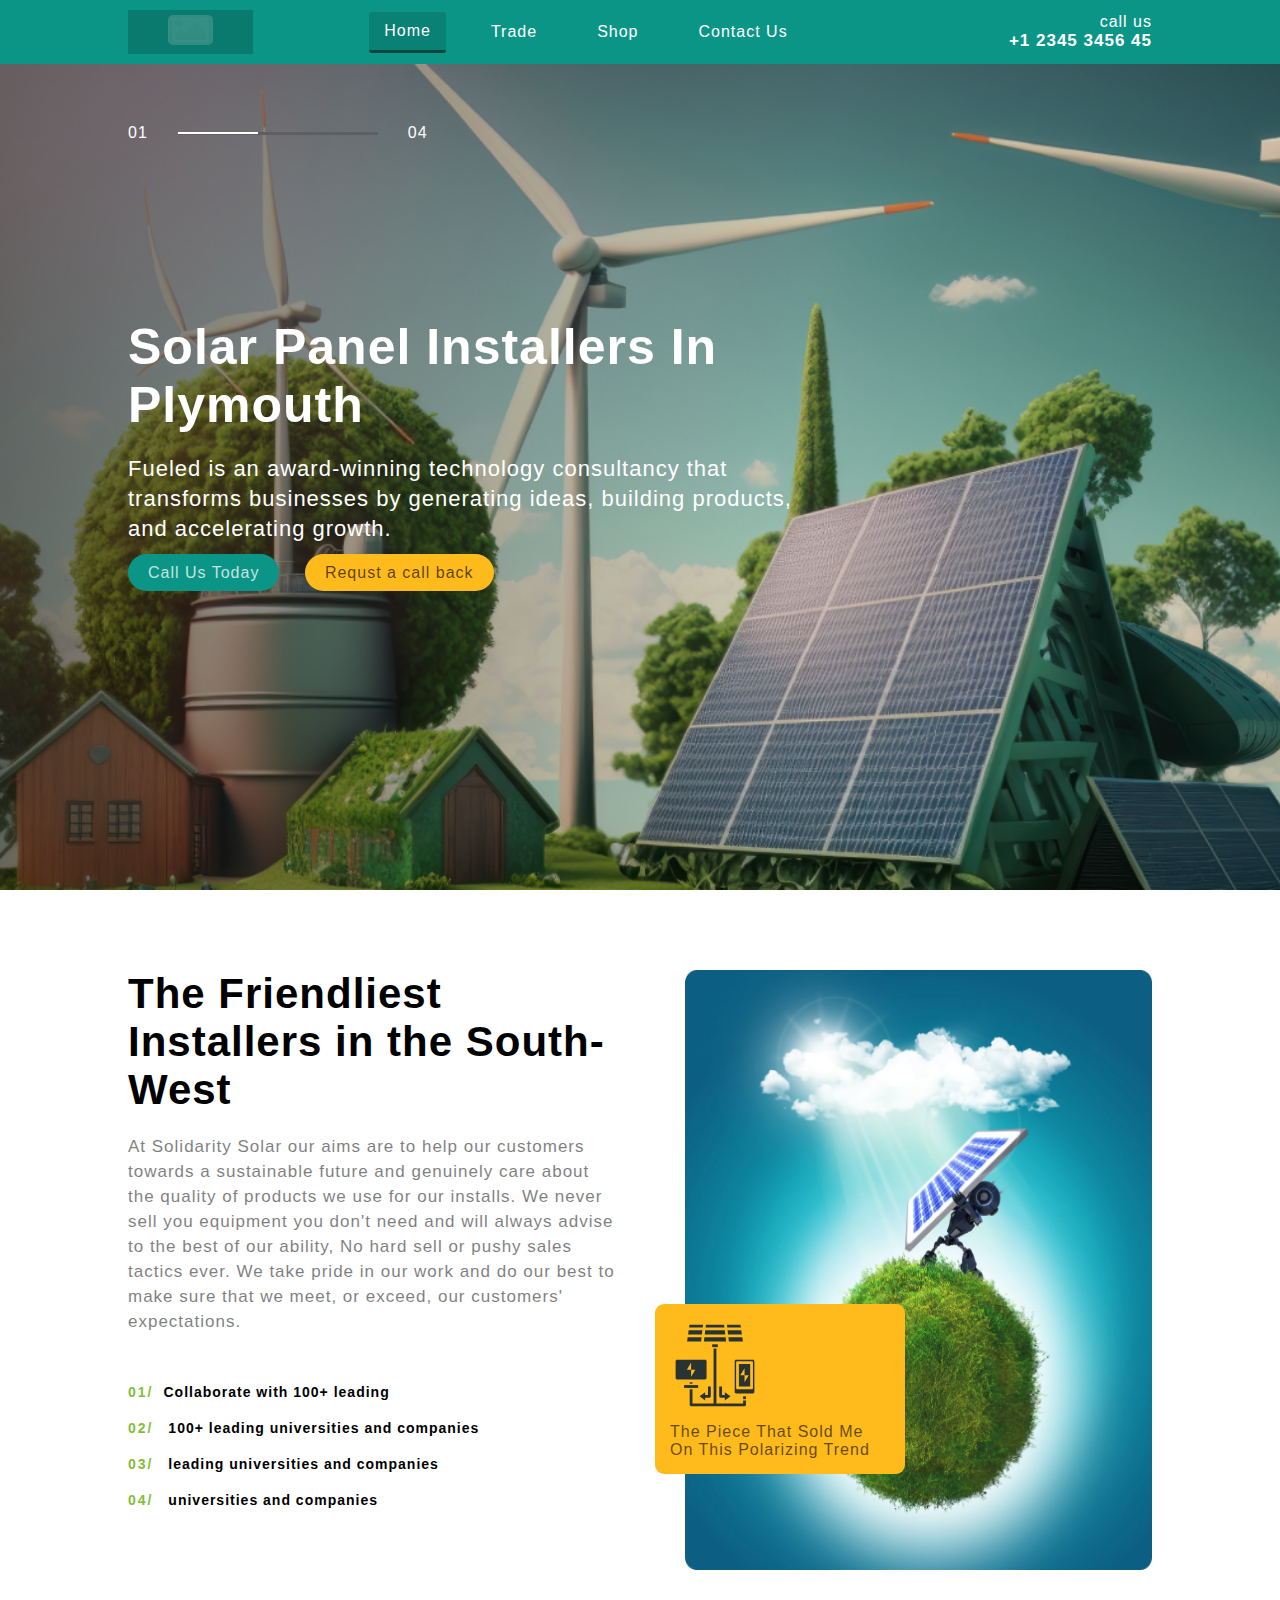
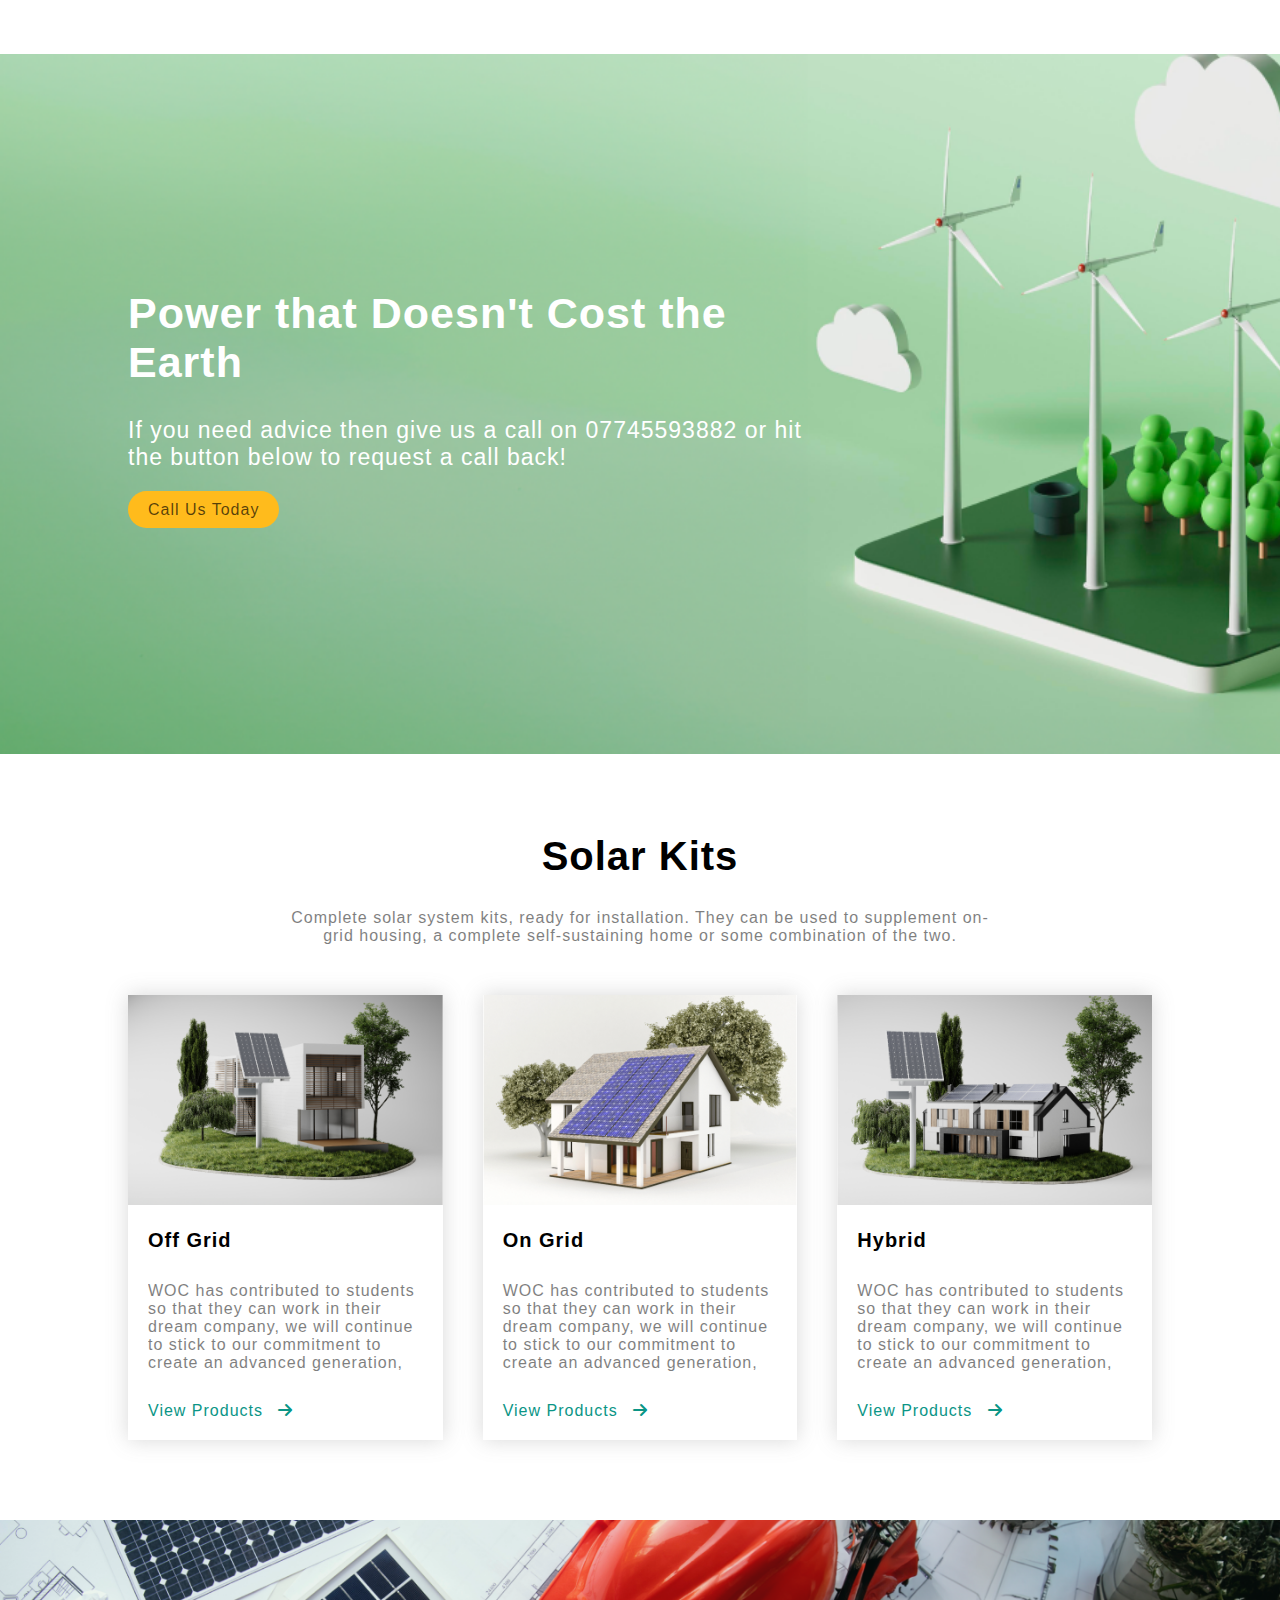
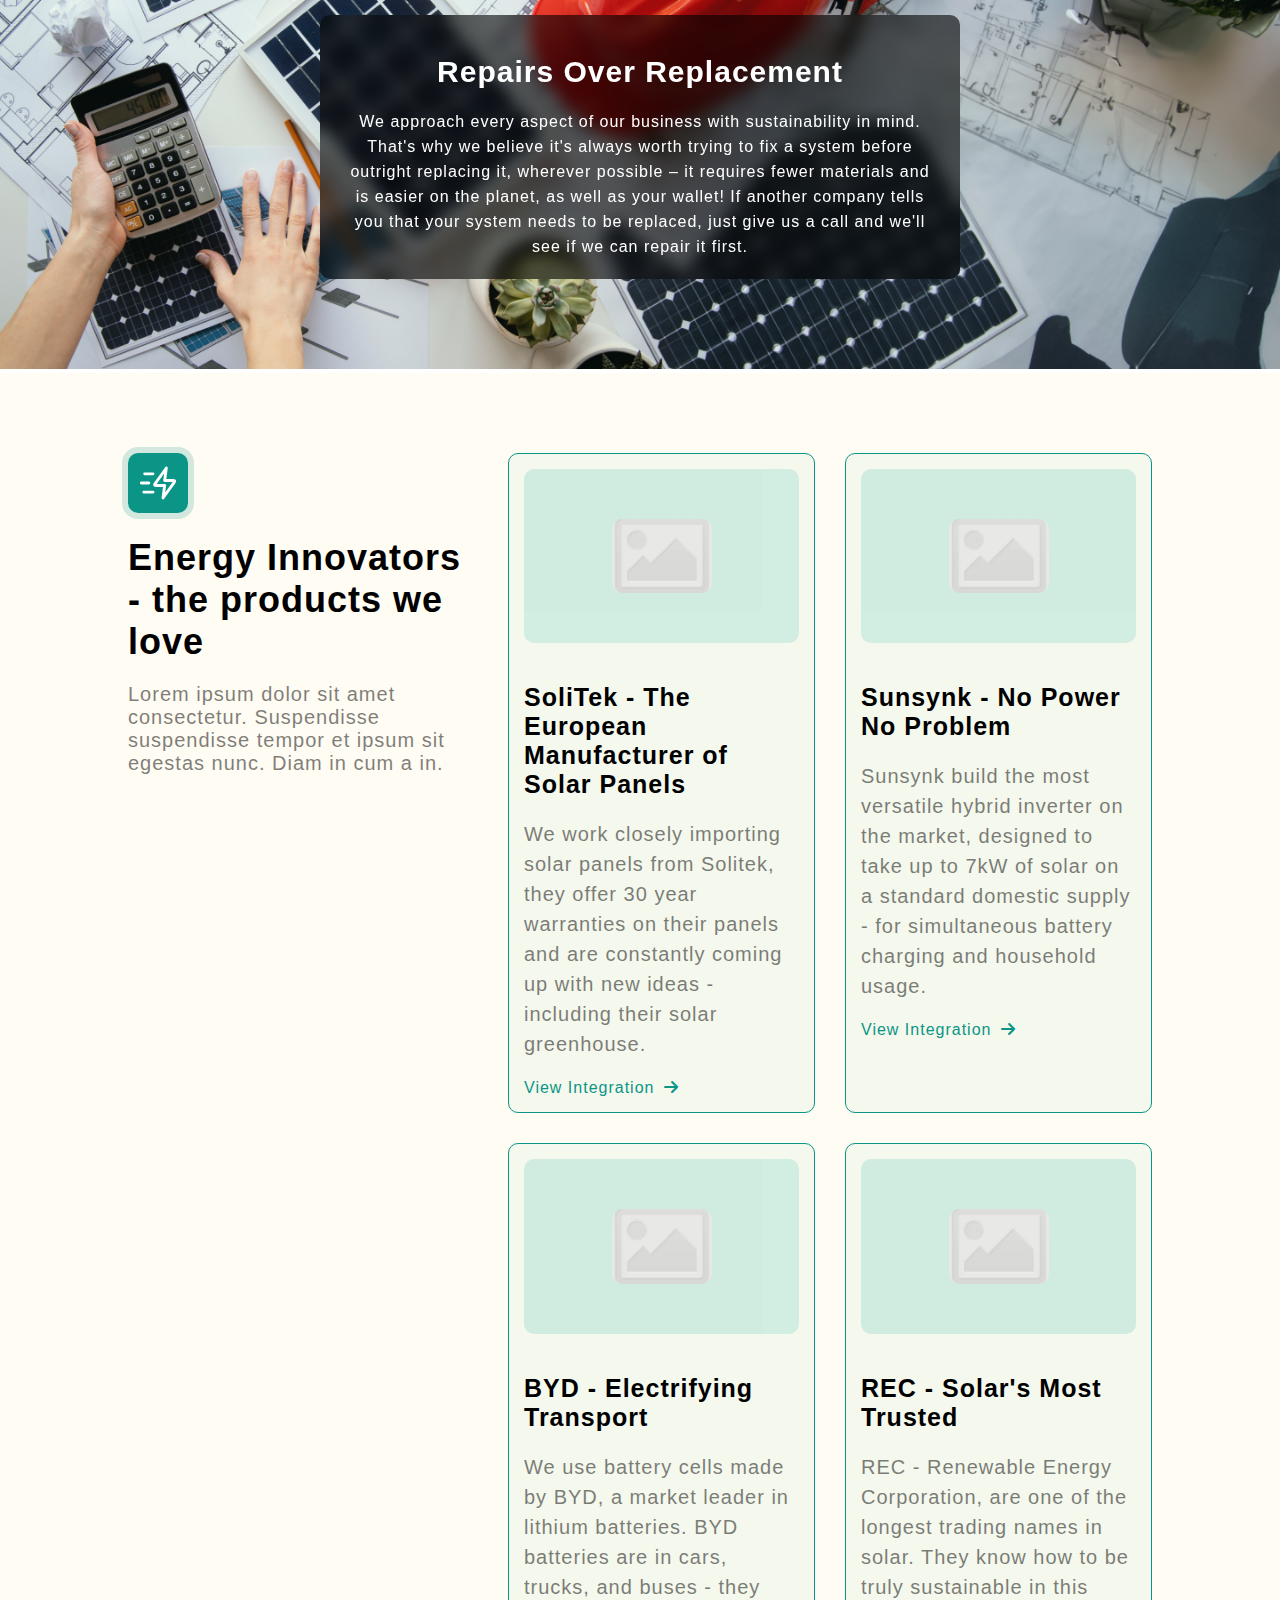
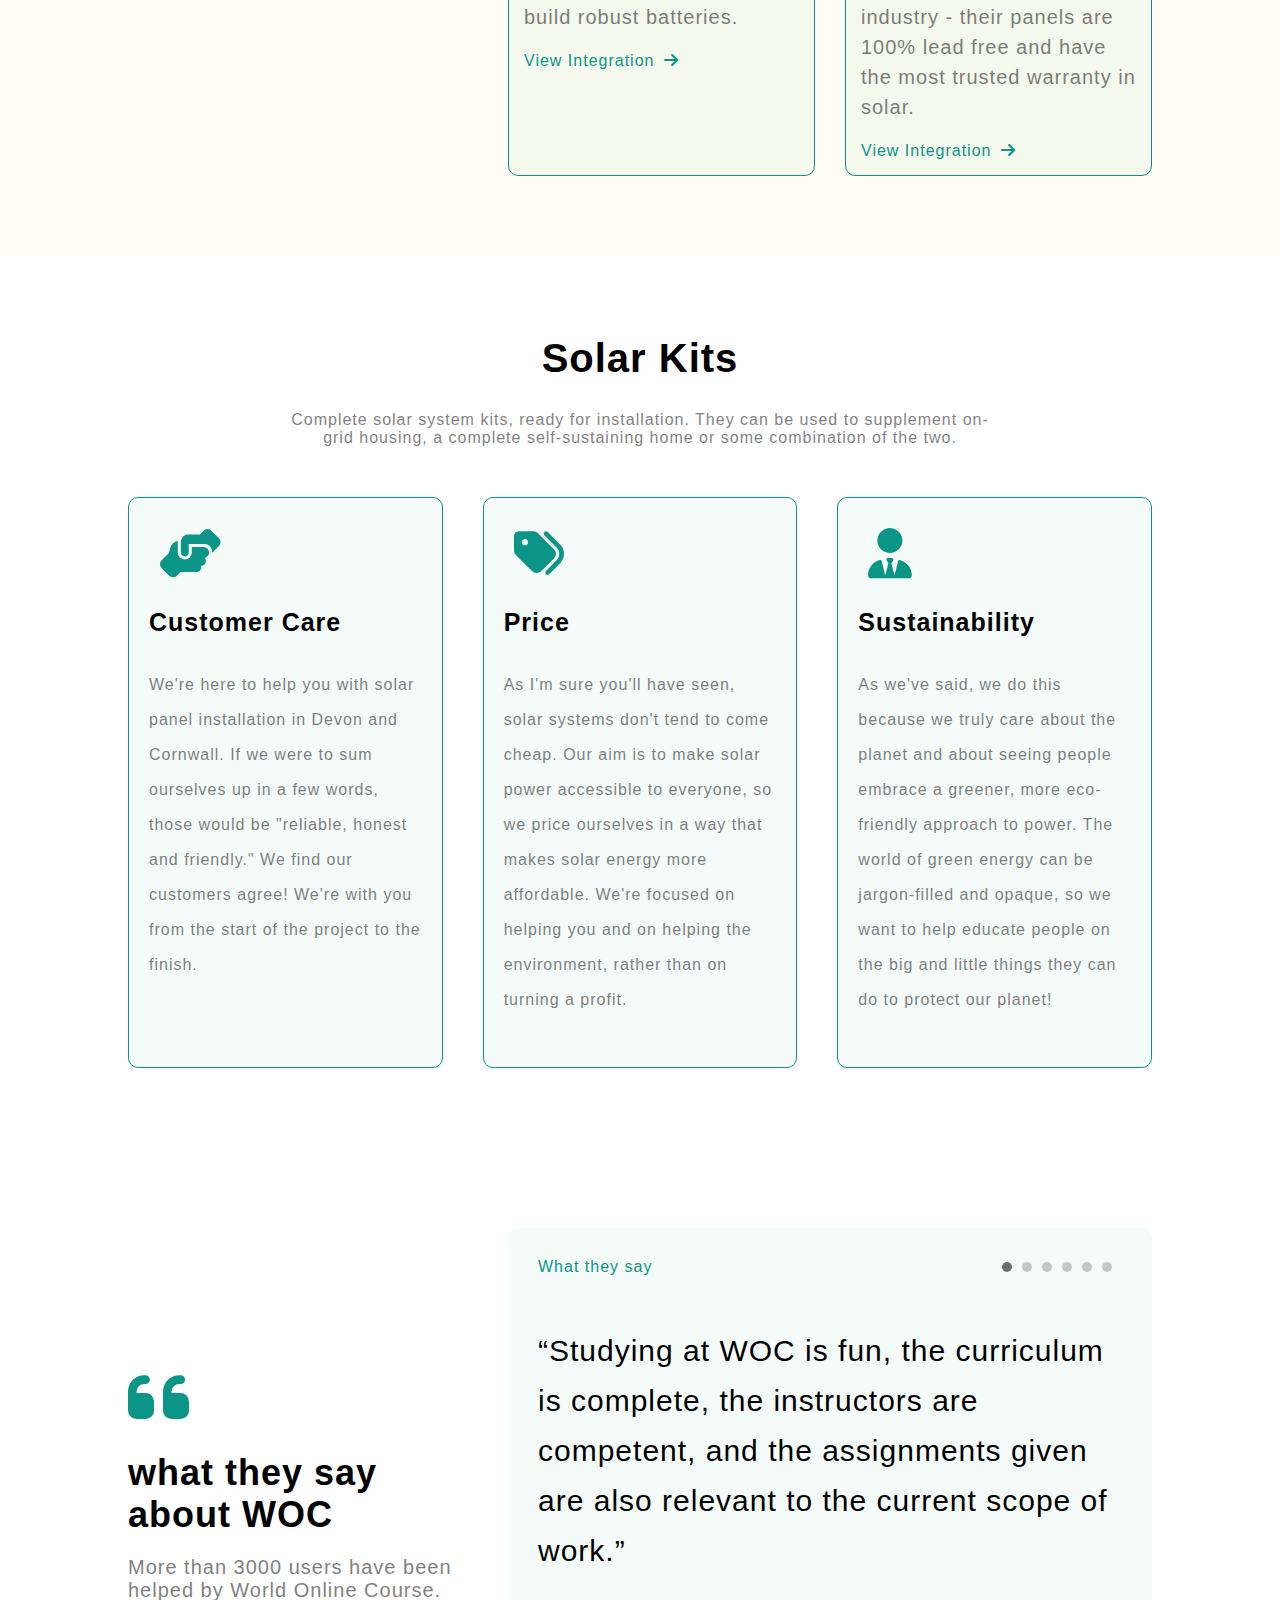
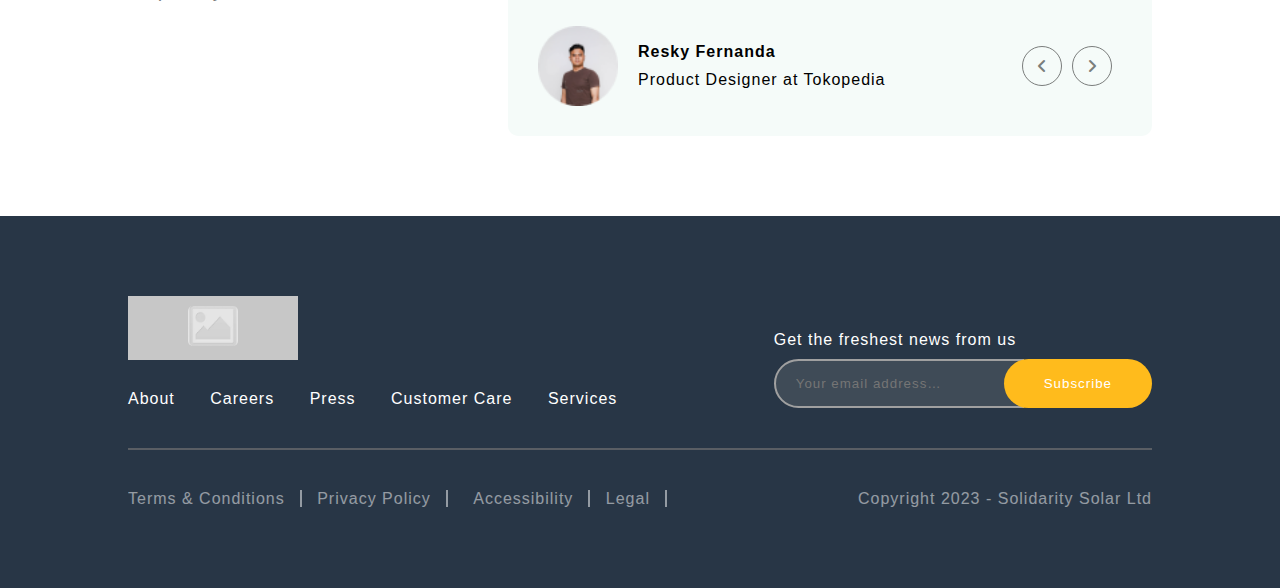
<file: index.html>
<!DOCTYPE html>
<html lang="en">

<head>
    <meta charset="UTF-8">
    <meta name="viewport" content="width=device-width, initial-scale=1.0">
    <title>Document</title>
    <link rel="stylesheet" href="css/all.min.css">
    <link rel="stylesheet" href="css/style.css">
</head>

<body>
    <!-- start header -->
    <header>
        <div class="container">
            <nav>
                <div class="nav-img"><img src="images/image 9.png" alt=""></div>
                <i class="fa-solid fa-bars">
                    <ul class="links">
                        <li class="active"><a href="#home">home</a></li>
                        <li><a href="#trade">trade</a></li>
                        <li><a href="#solar">shop</a></li>
                        <li><a href="#contact">contact us</a></li>
                    </ul>
                </i>
                <ul class="links">
                    <li class="active"><a href="#home">home</a></li>
                    <li><a href="#trade">trade</a></li>
                    <li><a href="#solar">shop</a></li>
                    <li><a href="#contact">contact us</a></li>
                </ul>
                <div class="nav-text">
                    <p>call us</p>
                    <h4>+1 2345 3456 45</h4>
                </div>
            </nav>
        </div>
    </header>
    <!-- end header -->
    <!-- start home -->
    <section id="home" class="home">
        <div class="container">
            <div class="home-spans">
                <span>01</span>
                <span><span></span></span>
                <span>04</span>
            </div>
            <div class="home-text">
                <h2>Solar Panel Installers In Plymouth</h2>
                <p>Fueled is an award-winning technology consultancy that transforms businesses by generating ideas, building products, and accelerating growth.</p>
                <div class="home-btn">
                    <a href="">Call Us Today</a>
                    <a href="">Requst a call back</a>
                </div>
            </div>
        </div>
    </section>
    <!-- end home -->
    <!-- start about -->
    <section id="trade" class="about section">
        <div class="container">
            <div class="about-container">
                <div class="about-text">
                    <h1>The Friendliest Installers in the South-West</h1>
                    <p>At Solidarity Solar our aims are to help our customers towards a sustainable future and genuinely care about the quality of products we use for our installs. We never sell you equipment you don't need and will always advise to the
                        best of our ability, No hard sell or pushy sales tactics ever. We take pride in our work and do our best to make sure that we meet, or exceed, our customers' expectations.</p>
                    <div class="about-leanding">
                        <div><span>01/</span>Collaborate with 100+ leading</div>
                        <div><span>02/</span> 100+ leading universities and companies</div>
                        <div><span>03/</span> leading universities and companies</div>
                        <div><span>04/</span> universities and companies</div>
                    </div>
                </div>
                <div class="about-images">
                    <div class="image-rectangle"><img src="images/Rectangle 30.png" alt=""></div>
                    <div class="svg-about">
                        <svg width="90" height="90" viewBox="0 0 90 90" fill="none" xmlns="http://www.w3.org/2000/svg">
                            <path d="M68.9062 67.5H80.1562V45H68.9062V67.5ZM74.5312 49.2188V56.25H78.75L74.5312 63.2812V56.25H70.3125L74.5312 49.2188Z" fill="#2A3334"/>
                            <path d="M75.9375 77.3438H73.125V80.1562H75.9375V77.3438Z" fill="#2A3334"/>
                            <path d="M82.9688 40.7812H66.0938C65.7208 40.7812 65.3631 40.9294 65.0994 41.1931C64.8357 41.4569 64.6875 41.8145 64.6875 42.1875V73.125C64.6875 73.498 64.8357 73.8556 65.0994 74.1194C65.3631 74.3831 65.7208 74.5312 66.0938 74.5312H82.9688C83.3417 74.5312 83.6994 74.3831 83.9631 74.1194C84.2268 73.8556 84.375 73.498 84.375 73.125V42.1875C84.375 41.8145 84.2268 41.4569 83.9631 41.1931C83.6994 40.9294 83.3417 40.7812 82.9688 40.7812ZM82.9688 68.9062C82.9688 69.2792 82.8206 69.6369 82.5569 69.9006C82.2931 70.1643 81.9355 70.3125 81.5625 70.3125H67.5C67.127 70.3125 66.7694 70.1643 66.5056 69.9006C66.2419 69.6369 66.0938 69.2792 66.0938 68.9062V43.5938C66.0938 43.2208 66.2419 42.8631 66.5056 42.5994C66.7694 42.3357 67.127 42.1875 67.5 42.1875H81.5625C81.9355 42.1875 82.2931 42.3357 82.5569 42.5994C82.8206 42.8631 82.9688 43.2208 82.9688 43.5938V68.9062ZM36.5625 59.0625V42.1875C36.5625 41.8145 36.4143 41.4569 36.1506 41.1931C35.8869 40.9294 35.5292 40.7812 35.1562 40.7812H7.03125C6.65829 40.7812 6.3006 40.9294 6.03688 41.1931C5.77316 41.4569 5.625 41.8145 5.625 42.1875V59.0625C5.625 59.4355 5.77316 59.7931 6.03688 60.0569C6.3006 60.3206 6.65829 60.4688 7.03125 60.4688H35.1562C35.5292 60.4688 35.8869 60.3206 36.1506 60.0569C36.4143 59.7931 36.5625 59.4355 36.5625 59.0625ZM21.0938 57.6562V50.625H16.875L21.0938 43.5938V50.625H25.3125L21.0938 57.6562Z" fill="#2A3334"/>
                            <path d="M22.5 63.2812H19.6875V64.6875H22.5V63.2812Z" fill="#2A3334"/>
                            <path d="M58.0922 15.4688H71.9016L71.2969 11.25H57.5859L58.0922 15.4688Z" fill="#2A3334"/>
                            <path d="M54.7594 11.25H35.2406L34.7484 15.4688H55.2516L54.7594 11.25Z" fill="#2A3334"/>
                            <path d="M58.9078 22.5H72.9141L72.3094 18.2812H58.4156L58.9078 22.5Z" fill="#2A3334"/>
                            <path d="M70.9031 8.4375L70.4953 5.625H56.9391L57.2625 8.4375H70.9031Z" fill="#2A3334"/>
                            <path d="M54.0984 5.625H35.9016L35.5641 8.4375H54.4359L54.0984 5.625Z" fill="#2A3334"/>
                            <path d="M31.5844 18.2812H17.6906L17.0859 22.5H31.0922L31.5844 18.2812Z" fill="#2A3334"/>
                            <path d="M32.4141 11.25H18.7031L18.0984 15.4688H31.9078L32.4141 11.25Z" fill="#2A3334"/>
                            <path d="M33.0609 5.625H19.5047L19.0969 8.4375H32.7375L33.0609 5.625Z" fill="#2A3334"/>
                            <path d="M55.5891 18.2812H34.4109L33.9188 22.5H56.0813L55.5891 18.2812Z" fill="#2A3334"/>
                            <path d="M47.8125 25.3125H42.1875V28.125H47.8125V25.3125Z" fill="#2A3334"/>
                            <path d="M60.4688 77.3438L54.8438 73.125V75.9375H52.0312V67.5H49.2188V77.3438C49.2188 77.7167 49.3669 78.0744 49.6306 78.3381C49.8944 78.6018 50.252 78.75 50.625 78.75H54.8438V81.5625L60.4688 77.3438ZM29.5312 77.3438L35.1562 81.5625V78.75H39.375C39.748 78.75 40.1056 78.6018 40.3694 78.3381C40.6331 78.0744 40.7812 77.7167 40.7812 77.3438V67.5H37.9688V75.9375H35.1562V73.125L29.5312 77.3438Z" fill="#2A3334"/>
                            <path d="M28.125 66.0938H14.0625V68.9062H28.125V66.0938Z" fill="#2A3334"/>
                            <path d="M73.125 84.375H46.4062V29.5312H43.5938V84.375H22.5V70.3125H19.6875V85.7812C19.6875 86.1542 19.8357 86.5119 20.0994 86.7756C20.3631 87.0393 20.7208 87.1875 21.0938 87.1875H74.5312C74.9042 87.1875 75.2619 87.0393 75.5256 86.7756C75.7893 86.5119 75.9375 86.1542 75.9375 85.7812V81.5625H73.125V84.375Z" fill="#2A3334"/>
                            </svg>
                        <p>The Piece That Sold Me On This Polarizing Trend</p>
                    </div>
                </div>
            </div>
        </div>
    </section>
    <!-- end about -->
    <!-- start solar -->
    <section id="solar" class="solar section">
        <div class=" container">
            <div class="solar-cont">
                <div class="solar-text">
                    <h2>Power that Doesn't Cost the Earth</h2>
                    <p>If you need advice then give us a call on 07745593882 or hit the button below to request a call back!</p>
                    <div class="solar-btn">
                        <a href="">Call Us Today</a>
                    </div>
                </div>
            </div>
        </div>
    </section>
    <!-- ########## -->
    <section class="kits section">
        <div class=" container">
            <div class="title">
                <h1>Solar Kits</h1>
                <p>Complete solar system kits, ready for installation. They can be used to supplement on-grid housing, a complete self-sustaining home or some combination of the two.</p>
            </div>
            <div class="kits-card">
                <div class="card">
                    <img src="images/solar-panels-meadow 2 (2).png" alt="">
                    <div class="text-card">
                        <strong>Off Grid</strong>
                        <p>WOC has contributed to students so that they can work in their dream company, we will continue to stick to our commitment to create an advanced generation,</p>
                        <a href="">View Products <i class="fa-solid fa-arrow-right"></i></a>
                    </div>
                </div>
                <div class="card">
                    <img src="images/solar-panels-meadow 2 (1).png" alt="">
                    <div class="text-card">
                        <strong>On Grid</strong>
                        <p>WOC has contributed to students so that they can work in their dream company, we will continue to stick to our commitment to create an advanced generation,</p>
                        <a href="">View Products <i class="fa-solid fa-arrow-right"></i></a>
                    </div>
                </div>
                <div class="card">
                    <img src="images/solar-panels-meadow 2.png" alt="">
                    <div class="text-card">
                        <strong>Hybrid</strong>
                        <p>WOC has contributed to students so that they can work in their dream company, we will continue to stick to our commitment to create an advanced generation,</p>
                        <a href="">View Products <i class="fa-solid fa-arrow-right"></i></a>
                    </div>
                </div>
            </div>
        </div>
    </section>
    <!-- ######### -->
    <section class="replacement">
        <img src="images/8116 1 (1).png" alt="">
        <div class="solar-replacement">
            <h3>Repairs Over Replacement</h3>
            <p>We approach every aspect of our business with sustainability in mind. That's why we believe it's always worth trying to fix a system before outright replacing it, wherever possible – it requires fewer materials and is easier on the planet,
                as well as your wallet! If another company tells you that your system needs to be replaced, just give us a call and we'll see if we can repair it first.</p>
        </div>
    </section>
    <!-- ######## -->
    <section class="product section">
        <div class=" container">
            <div class="kits-product">
                <div class="energy">
                    <svg width="28" height="28" viewBox="0 0 28 28" fill="none" xmlns="http://www.w3.org/2000/svg">
                        <path d="M10.5 20.4167H4.08331M7.58331 14H2.33331M10.5 7.58333H4.66665M19.8333 3.5L12.1375 14.2742C11.7968 14.7511 11.6265 14.9895 11.6339 15.1883C11.6403 15.3614 11.7233 15.5226 11.8604 15.6285C12.0179 15.75 12.3109 15.75 12.897 15.75H18.6666L17.5 24.5L25.1958 13.7258C25.5364 13.2489 25.7068 13.0105 25.6994 12.8117C25.693 12.6386 25.61 12.4774 25.4729 12.3715C25.3154 12.25 25.0224 12.25 24.4363 12.25H18.6666L19.8333 3.5Z" stroke="white" stroke-width="2" stroke-linecap="round" stroke-linejoin="round"/>
                    </svg>
                    <h4>Energy Innovators - the products we love</h4>
                    <p>Lorem ipsum dolor sit amet consectetur. Suspendisse suspendisse tempor et ipsum sit egestas nunc. Diam in cum a in.</p>
                </div>
                <div class="row">
                    <div class="integration">
                        <div>
                            <img src="images/image 9.png" alt="">
                        </div>
                        <strong>SoliTek - The European Manufacturer of Solar Panels</strong>
                        <p>We work closely importing solar panels from Solitek, they offer 30 year warranties on their panels and are constantly coming up with new ideas - including their solar greenhouse.</p>
                        <a href="">View Integration<i class="fa-solid fa-arrow-right"></i></a>
                    </div>
                    <div class="integration">
                        <div>
                            <img src="images/image 9.png" alt="">
                        </div>
                        <strong>Sunsynk - No Power No Problem</strong>
                        <p>Sunsynk build the most versatile hybrid inverter on the market, designed to take up to 7kW of solar on a standard domestic supply - for simultaneous battery charging and household usage.</p>
                        <a href="">View Integration<i class="fa-solid fa-arrow-right"></i></a>
                    </div>
                    <div class="integration">
                        <div>
                            <img src="images/image 9.png" alt="">
                        </div>
                        <strong>BYD - Electrifying Transport</strong>
                        <p>We use battery cells made by BYD, a market leader in lithium batteries. BYD batteries are in cars, trucks, and buses - they build robust batteries.</p>
                        <a href="">View Integration<i class="fa-solid fa-arrow-right"></i></a>
                    </div>
                    <div class="integration">
                        <div>
                            <img src="images/image 9.png" alt="">
                        </div>
                        <strong>REC - Solar's Most Trusted</strong>
                        <p>REC - Renewable Energy Corporation, are one of the longest trading names in solar. They know how to be truly sustainable in this industry - their panels are 100% lead free and have the most trusted warranty in solar.</p>
                        <a href="">View Integration<i class="fa-solid fa-arrow-right"></i></a>
                    </div>
                </div>
            </div>
        </div>
    </section>
    <!-- end solar -->
    <!-- start values -->
    <section id="values" class="values section">
        <div class=" container ">
            <div class="title">
                <h1>Solar Kits</h1>
                <p>Complete solar system kits, ready for installation. They can be used to supplement on-grid housing, a complete self-sustaining home or some combination of the two.</p>
            </div>
            <div class="kits-card">
                <div class="card color-card">
                    <i class="fa-solid fa-handshake-angle"></i>
                    <div class="text-card">
                        <strong>Customer Care</strong>
                        <p>We're here to help you with solar panel installation in Devon and Cornwall. If we were to sum ourselves up in a few words, those would be "reliable, honest and friendly." We find our customers agree! We're with you from the start
                            of the project to the finish.</p>
                    </div>
                </div>
                <div class="card color-card">
                    <i class="fa-solid fa-tags"></i>
                    <div class="text-card">
                        <strong>Price</strong>
                        <p>As I'm sure you'll have seen, solar systems don't tend to come cheap. Our aim is to make solar power accessible to everyone, so we price ourselves in a way that makes solar energy more affordable. We're focused on helping you and
                            on helping the environment, rather than on turning a profit.</p>
                    </div>
                </div>
                <div class="card color-card">
                    <i class="fa-solid fa-user-tie"></i>
                    <div class="text-card">
                        <strong>Sustainability</strong>
                        <p>As we've said, we do this because we truly care about the planet and about seeing people embrace a greener, more eco-friendly approach to power. The world of green energy can be jargon-filled and opaque, so we want to help educate
                            people on the big and little things they can do to protect our planet!</p>
                    </div>
                </div>
            </div>
        </div>
    </section>
    <!-- ############ -->
    <section class=" section">
        <div class=" container">
            <div class="kits-product values">
                <div class="energy course">
                    <i class="fa-solid fa-quote-left"></i>
                    <h4>what they say about WOC</h4>
                    <p>More than 3000 users have been helped by World Online Course.</p>
                </div>
                <div class="row-about">
                    <div class="competent">
                        <div class="competent-say">
                            <p>What they say</p>
                            <div>
                                <span></span>
                                <span></span>
                                <span></span>
                                <span></span>
                                <span></span>
                                <span></span>
                            </div>
                        </div>
                        <p>“Studying at WOC is fun, the curriculum is complete, the instructors are competent, and the assignments given are also relevant to the current scope of work.”</p>
                        <div class="competent-product">
                            <div>
                                <img src="images/EDITED-27 - Copy 1.png" alt="">
                                <div>
                                    <strong>Resky Fernanda</strong>
                                    <p>Product Designer at Tokopedia</p>
                                </div>
                            </div>
                            <div>
                                <i class="fa-solid fa-angle-left"></i>
                                <i class="fa-solid fa-angle-right"></i>
                            </div>
                        </div>
                    </div>
                </div>
            </div>
        </div>
    </section>
    <!-- end values -->
    <!-- start footer -->
    <footer id="contact" class="contact section">
        <div class="container">
            <div class="contact-forms">
                <div class="contact-nav">
                    <div>
                        <img src="images/image 9.png" alt="">
                    </div>
                    <div>
                        <a href="#">About</a>
                        <a href="#">Careers</a>
                        <a href="#">Press</a>
                        <a href="#">Customer Care</a>
                        <a href="#">Services</a>
                    </div>
                </div>
                <form action="">
                    <p>Get the freshest news from us</p>
                    <div>
                        <input type="email" placeholder="Your email address…">
                        <input type="submit" value="Subscribe">
                    </div>
                </form>
            </div>
            <div class="footer">
                <div class="link">
                    <span>Terms & Conditions</span>
                    <span>Privacy Policy</span>
                    <span>Accessibility</span>
                    <span>Legal</span>
                </div>
                <div class="copyright">
                    Copyright 2023 - Solidarity Solar Ltd
                </div>
            </div>
        </div>
    </footer>
    <!-- end footer -->
</body>

</html>
</file>
<file: css/style.css>
/* start Global */
    
    * {
        padding: 0;
        margin: 0;
        box-sizing: border-box;
        font-family: Inter, sans-serif;
        letter-spacing: 1px;
    }
    
     :root {
        --main-color: #0B9586;
        --second-color: #FFBB1C;
    }
    
    html {
        scroll-behavior: smooth;
    }
    
    img {
        width: 100%;
    }
    
    ul {
        list-style: none;
    }
    
    a {
        text-decoration: none;
    }
    
    .container {
        padding: 0 10%;
    }
    
    .section {
        padding: 80px 0;
    }
    /* header */
    
    header {
        background-color: var(--main-color);
        position: sticky;
        top: 0px;
        left: 0px;
        z-index: 1000;
    }
    
    header nav {
        display: flex;
        justify-content: space-between;
        align-items: center;
        padding: 10px 0;
        position: relative;
    }
    
    header nav .nav-img {
        padding: 5px 40px;
        background-color: #0000002e;
    }
    
    header nav .nav-img img {
        opacity: .2;
        width: 45px;
        height: 30px;
        border-radius: 5px;
    }
    
    header nav ul {
        display: flex;
        align-items: center;
    }
    header nav .fa-bars {
        color: #fff;
        font-size: 25px;
        display: none;
        cursor: pointer;
    }
    header nav ul li {
        padding: 10px 15px;
        margin-right: 30px;
        transition: all .5s;
        cursor: pointer;
    }
    
    header nav ul li.active,
    header nav ul li:hover {
        background-color: #00000021;
        border-bottom: 3px solid #1313138e;
        border-radius: 3px;
    }
    
    header nav ul li a {
        color: #fff;
        text-transform: capitalize;
    }
    
    nav .nav-text {
        margin-left: 40px;
        color: #fff;
        padding-left: 20px;
    }
    
    nav .nav-text p {
        text-align: end;
    }
    
    nav .nav-text h4 {
        letter-spacing: 1px;
        font-size: 17px;
    }
    /* home */
    
    .home {
        background: url(../images/solar-panels-meadow\ 1.png);
        height: calc(100vh - 74px);
        background-repeat: no-repeat;
        background-size: cover;
        background-position: center;
    }
    
    .home .home-spans {
        padding: 60px 0 40px ;
        display: flex;
        align-items: center;
        gap: 30px;
    }
    
    .home .home-spans span {
        color: #fff;
    }
    
    .home .home-spans span:nth-child(2) {
        width: 200px;
        height: 3px;
        background-color: #5f5f5f;
        position: relative;
    }
    
    .home .home-spans span:nth-child(2) span {
        width: 40%;
        height: 2px;
        background-color: #fff;
        position: absolute;
    }
    
    .home-text {
        max-width: 700px;
        position: absolute;
        top: 50%;
        left: 10%;
        transform: translateY(-50%);
        color: #fff;
    }
    
    .home .home-text h2 {
        font-size: 50px;
        margin-bottom: 20px;
    }
    
    .home .home-text p {
        line-height: 30px;
        font-size: 22px;
        margin-bottom: 20px;
    }
    
    .home .home-text .home-btn a {
        padding: 10px 20px;
        margin-right: 20px;
        transition: all .4;
    }
    
    .home .home-text .home-btn a:hover {
        opacity: .8;
    }
    
    .home .home-text .home-btn a:first-child {
        background-color: var(--main-color);
        color: #ffffffc4;
        border-radius: 33px;
    }
    
    .home .home-text .home-btn a:last-child {
        background-color: var(--second-color);
        color: #000000a8;
        border-radius: 33px;
    }
    /* about */
    
    .about-container {
        display: grid;
        grid-template-columns: repeat(2, 1fr);
        gap: 50px;
    }
    
    .about-container .about-text h1 {
        font-size: 42px;
        margin-bottom: 20px;
    }
    
    .about-container .about-text p {
        opacity: .5;
        font-size: 17px;
        line-height: 25px;
        margin-bottom: 20px;
    }
    
    .about-container .about-text .about-leanding {
        margin-top: 50px;
    }
    
    .about-container .about-text .about-leanding div {
        margin-bottom: 20px;
        font-size: 14px;
        font-weight: 600;
    }
    
    .about-container .about-text .about-leanding div span {
        color: #84BD3A;
        margin-right: 10px;
        letter-spacing: 2px;
    }
    
    .about-container .about-images {
        margin-left: 20px;
        position: relative;
    }
    
    .about-container .about-images .image-rectangle img {
        height: 600px;
    }
    
    .about-container .about-images .svg-about {
        position: absolute;
        width: 250px;
        background-color: var(--second-color);
        padding: 15px;
        border-radius: 9px;
        bottom: 100px;
        left: -30px;
    }
    
    .about-container .about-images .svg-about p {
        opacity: .6;
        margin-top: 10px;
    }
    /* solar kits */
    
    .solar {
        background-image: url(../images/8116\ 1.png);
        height: 700px;
        background-repeat: no-repeat;
        background-size: cover;
        background-position: center;
        position: relative;
    }
    
    .solar-cont .solar-text {
        max-width: 700px;
        position: absolute;
        top: 50%;
        left: 10%;
        transform: translateY(-50%);
        color: #fff;
    }
    
    .solar-cont .solar-text h2 {
        font-size: 43px;
    }
    
    .solar-cont .solar-text p {
        margin: 30px 0;
        font-size: 23px;
    }
    
    .solar-cont .solar-text a {
        background-color: var(--second-color);
        color: #000000a8;
        border-radius: 33px;
        padding: 10px 20px;
        transition: all .4s;
    }
    
    .solar-cont .solar-text a:hover {
        opacity: .8;
    }
    /* ############# */
    
    .title {
        max-width: 700px;
        text-align: center;
        margin: 0 auto;
    }
    
    .title h1 {
        font-size: 40px;
    }
    
    .title p {
        opacity: .5;
        margin: 30px 0;
    }
    
    .kits-card {
        margin-top: 50px;
        display: grid;
        grid-template-columns: repeat(3, 1fr);
        gap: 40px;
    }
    
    .kits-card .card {
        box-shadow: 0 0 20px #6f6f6f45;
    }
    
    .kits-card .card .text-card {
        padding: 20px;
    }
    
    .kits-card .card .text-card strong {
        font-size: 20px;
    }
    
    .kits-card .card .text-card p {
        opacity: .5;
        margin: 30px 0;
    }
    
    .kits-card .card .text-card a {
        color: var(--main-color);
        transition: all .4s;
    }
    
    .kits-card .card .text-card a:hover {
        color: #0b9585ad;
    }
    
    .kits-card .card .text-card a i {
        margin-left: 10px;
        animation: anim 1s linear infinite;
    }
    
    @keyframes anim {
        0% {
            transform: translateX(0px);
        }
        50% {
            transform: translateX(5px);
        }
        100% {
            transform: translateX(0px);
        }
    }
    /* ############ */
    
    .replacement {
        position: relative;
    }
    
    .replacement .solar-replacement {
        position: absolute;
        top: 50%;
        left: 50%;
        transform: translate(-50%, -50%);
        text-align: center;
        color: #fff;
        padding: 20px 30px;
        border-radius: 10px;
        background-color: #00000096;
        backdrop-filter: blur(8px);
    }
    
    .replacement .solar-replacement h3 {
        font-size: 30px;
        margin-bottom: 20px;
        margin-top: 20px;
    }
    
    .replacement .solar-replacement p {
        line-height: 25px;
        font-size: 16px;
    }
    /* ############## */
    
    .product {
        background: #FFBB1C0D;
    }
    
    .kits-product {
        display: grid;
        grid-template-columns: minmax(250px, 350px) repeat(1, 1fr);
        gap: 30px;
    }
    
    .kits-product .energy svg {
        background-color: var(--main-color);
        width: 60px;
        height: 60px;
        padding: 10px;
        border-radius: 10px;
        outline: 6px solid #0b95852f;
    }
    
    .kits-product .energy h4 {
        font-size: 36px;
        margin: 20px 0;
    }
    
    .kits-product .energy p {
        opacity: .5;
        font-size: 20px;
    }
    
    .kits-product .row {
        display: grid;
        grid-template-columns: repeat(2, 1fr);
        gap: 30px;
    }
    
    .kits-product .row .integration {
        padding: 15px;
        background-color: #3CAB900D;
        border: 1px solid #0B9586;
        border-radius: 10px;
    }
    
    .kits-product .row .integration div {
        padding: 50px;
        background-color: #7bd3c95d;
        border-radius: 10px;
        opacity: .8;
    }
    
    .kits-product .row .integration img {
        width: 100px;
        margin: 0 auto;
        display: block;
        border-radius: 10px;
    }
    
    .kits-product .row .integration strong {
        font-size: 25px;
        margin: 40px 0 20px 0;
        display: block;
    }
    
    .kits-product .row .integration p {
        opacity: .5;
        line-height: 30px;
        margin-bottom: 20px;
        font-size: 20px;
    }
    
    .kits-product .row .integration a {
        color: var(--main-color);
        transition: all .4s;
    }
    
    .kits-product .row .integration a i {
        margin-left: 10px;
        animation: anim 1s linear infinite;
    }
    /* values */
    
    .color-card {
        background-color: #3CAB900D;
        border: 1px solid #0B9586;
        box-shadow: none !important;
        border-radius: 10px;
    }
    
    .color-card i {
        font-size: 50px;
        color: var(--main-color);
        padding: 30px 0px 10px 30px;
    }
    
    .color-card .text-card strong {
        font-size: 25px !important;
    }
    
    .color-card .text-card p {
        line-height: 35px;
    }
    /* ################## */
    
    .kits-product .row-about {
        display: grid;
        grid-template-columns: repeat(1, 1fr);
        gap: 30px;
    }
    
    .course {
        display: flex;
        flex-direction: column;
        justify-content: center;
    }
    
    .energy i {
        color: var(--main-color);
        font-size: 70px;
    }
    
    .kits-product .row-about .competent {
        padding: 30px;
        background-color: #3CAB900D;
        border-radius: 10px;
    }
    
    .kits-product .row-about .competent .competent-say {
        display: flex;
        justify-content: space-between;
        align-items: center;
        margin-bottom: 20px;
    }
    
    .kits-product .row-about .competent .competent-say p {
        color: var(--main-color);
    }
    
    .kits-product .row-about .competent .competent-say div {
        display: flex;
        align-items: center;
    }
    
    .kits-product .row-about .competent .competent-say div span {
        width: 10px;
        height: 10px;
        background-color: #4e4e4e4d;
        margin-right: 10px;
        border-radius: 50%;
    }
    
    .kits-product .row-about .competent .competent-say div span:first-child {
        background-color: #1d1d1da2;
    }
    
    .kits-product .row-about .competent>p {
        font-size: 30px;
        margin: 50px 0;
        line-height: 50px
    }
    
    .kits-product .row-about .competent-product {
        display: flex;
        justify-content: space-between;
        align-items: center;
    }
    
    .kits-product .row-about .competent-product div:first-child {
        display: flex;
        justify-content: center;
        align-items: center;
        gap: 20px;
    }
    
    .kits-product .row-about .competent-product div:first-child img {
        width: 80px;
        height: 80px;
    }
    
    .kits-product .row-about .competent-product div:first-child div {
        display: flex;
        flex-direction: column;
    }
    
    .kits-product .row-about .competent-product div:first-child div p {
        margin-top: 10px;
    }
    
    .kits-product .row-about .competent-product div:last-child {
        display: flex;
    }
    
    .kits-product .row-about .competent-product div:last-child i {
        width: 40px;
        height: 40px;
        border: 1px solid #000000;
        opacity: .5;
        border-radius: 50%;
        margin-right: 10px;
        display: flex;
        justify-content: center;
        align-items: center;
        flex-direction: column;
        cursor: pointer;
        transition: all .2s;
    }
    
    .kits-product .row-about .competent-product div:last-child i:hover {
        color: #0B9586;
        border-color: #0B9586;
    }
    /* footer */
    
    footer {
        background: #283646;
    }
    
    footer .contact-forms {
        display: flex;
        justify-content: space-between;
        padding-bottom: 40px;
        border-bottom: 2px solid #757575a6;
    }
    
    footer .contact-forms .contact-nav div:first-child {
        padding: 10px 60px;
        background-color: #c7c7c7;
        width: fit-content;
    }
    
    footer .contact-forms .contact-nav img {
        width: 50px;
        height: 40px;
        border-radius: 5px;
    }
    
    footer .contact-forms .contact-nav div:last-child {
        margin-top: 30px;
    }
    
    footer .contact-forms .contact-nav div:last-child a {
        color: #fff;
        margin-right: 30px;
        transition: all .3s;
    }
    
    footer .contact-forms .contact-nav div:last-child a:hover {
        color: var(--main-color);
    }
    
    footer .contact-forms form {
        align-self: self-end;
    }
    
    footer .contact-forms form p {
        color: #fff;
        margin-left: 20px;
    }
    
    footer .contact-forms form div {
        display: flex;
        margin-top: 10px;
    }
    
    footer .contact-forms form div input {
        border: none;
        outline: none;
        padding: 15px 20px;
        color: #fff;
    }
    
    footer .contact-forms form div input:first-child {
        background-color: #9e9e9e34;
        padding-right: 50px;
        border-top-left-radius: 30px;
        border-bottom-left-radius: 30px;
        position: relative;
        left: 20px;
        border: 2px solid #a0a0a0;
        width: 250px;
    }
    
    footer .contact-forms form div input:last-child {
        background-color: var(--second-color);
        border-radius: 30px;
        z-index: 1;
        padding: 0 40px;
        cursor: pointer;
        transition: all .3s;
    }
    
    footer .contact-forms form div input:last-child:hover {
        background-color: var(--main-color);
    }
    
    .footer {
        display: flex;
        justify-content: space-between;
        align-items: center;
        margin-top: 40px;
        color: #fff;
        opacity: .5;
    }
    
    .footer .link span {
        padding-right: 15px;
        border-right: 2px solid;
    }
    
    .footer .link span:nth-child(2),
    .footer .link span:nth-child(3) {
        margin: 10px;
    }
    /* media */
    /* large */
    
    @media (max-width:960px) {
        header nav .nav-img {
            display: none;
        }
        .container {
            padding: 0 7%;
        }
        .replacement .solar-replacement {
            padding: 15px;
            width: 70%;
        }
        .kits-product {
            display: grid;
            grid-template-columns: repeat(1, 1fr);
        }
        .kits-card {
            margin-top: 50px;
            display: grid;
            grid-template-columns: repeat(2, 1fr);
        }
        .solar {
            height: 400px;
        }
        footer .contact-forms {
            display: flex;
            justify-content: center;
            align-items: center;
            padding-bottom: 40px;
        }
        footer .contact-forms .contact-nav div:first-child {
            display: none;
        }
        footer .contact-forms .contact-nav div:last-child a {
            margin-right: 10px;
        }
        footer .contact-forms form {
            align-self: center;
        }
        footer .contact-forms form p {
            color: #fff;
            text-align: center;
        }
        footer .contact-forms form div input {
            padding: 10px 15px;
        }
        footer .contact-forms form div input:first-child {
            left: 20px;
            width: 200px;
        }
        footer .contact-forms form div input:last-child {
            padding: 0 20px;
        }
        .footer {
            display: flex;
            flex-direction: column;
            align-items: center;
        }
        .footer .link {
            padding-right: 20px;
            margin-bottom: 30px;
        }
    }
    /* medium */
    
    @media (max-width:758px) {
        header nav  .fa-bars {
            display: block;
        }
        .links {
            position: absolute;
            background: #0B9586;
            padding: 10px;
            width: 400px;
        }
        .links  li{
            padding: 10px;
            font-size: 18px;
        }
        header nav .fa-bars:hover .links{
            display: block;
        }
        header nav ul {
            display: none;
        }
        header nav .nav-img {
            display: none;
        }
        .home .home-text h2 {
            font-size: 40px;
        }
        .home .home-text p {
            max-width: 600px;
        }
        .container {
            padding: 0 5%;
        }
        .section {
            padding: 50px 0;
        }
        .replacement .solar-replacement {
            padding: 10px;
            width: 90%;
        }
        .about-container {
            display: grid;
            grid-template-columns: repeat(1, 1fr);
        }
        .kits-card {
            margin-top: 50px;
            display: grid;
            grid-template-columns: repeat(1, 1fr);
            text-align: center;
        }
        .kits-product .row {
            display: grid;
            grid-template-columns: repeat(1, 1fr);
        }
        footer .contact-forms {
            display: flex;
            flex-direction: column;
            justify-content: center;
            align-items: center;
        }
        footer .contact-forms .contact-nav {
            margin-bottom: 20px;
        }
        footer .contact-forms .contact-nav div:first-child {
            display: none;
        }
        footer .contact-forms .contact-nav div:last-child a {
            margin-right: 10px;
        }
        footer .contact-forms form {
            align-self: center;
        }
        footer .contact-forms form p {
            color: #fff;
            text-align: center;
        }
        footer .contact-forms form div input {
            padding: 10px 15px;
        }
        footer .contact-forms form div input:first-child {
            left: 20px;
            width: 200px;
        }
        footer .contact-forms form div input:last-child {
            padding: 0 20px;
        }
        .footer {
            display: flex;
            flex-direction: column;
            align-items: center;
        }
        .footer .link {
            padding-right: 20px;
            margin-bottom: 30px;
        }
    }
    /* small */
    
    @media (max-width:668px) {
        .section {
            padding: 25px 0;
        }
        .container {
            padding: 0 3%;
        }
        nav .nav-text {
            color: #fff;
            margin: 0;
            padding: 0;
        }
        header nav ul li {
            padding: 7px 10px;
            margin-right: 5px;
        }
        .home .home-text h2 {
            font-size: 35px;
            margin-bottom: 15px;
        }
        .home .home-text p {
            line-height: 25px;
            font-size: 20px;
            margin-bottom: 25px;
        }
        .about-container .about-text h1 {
            font-size: 30px;
        }
        .replacement .solar-replacement {
            padding: 10px;
            width: 100%;
        }
        .replacement .solar-replacement h3 {
            font-size: 20px;
            margin-bottom: 10px;
            margin-top: 5px;
        }
        .replacement .solar-replacement p {
            line-height: 20px;
            font-size: 14px;
        }
        .kits-product .energy h4 {
            font-size: 25px;
            margin: 15px 0;
        }
        .solar {
            height: 300px;
        }
        .kits-product .row-about .competent {
            padding: 15px;
        }
        .solar-cont .solar-text h2 {
            font-size: 30px;
        }
        .kits-product .row-about .competent>p {
            font-size: 20px;
            margin: 25px 0;
        }
        .kits-product .row-about .competent-product {
            flex-direction: column;
        }
        .footer .link {
            text-align: center;
        }
        .footer .link span {
            padding-right: 5px;
            border-right: none;
        }
    }
</file>
